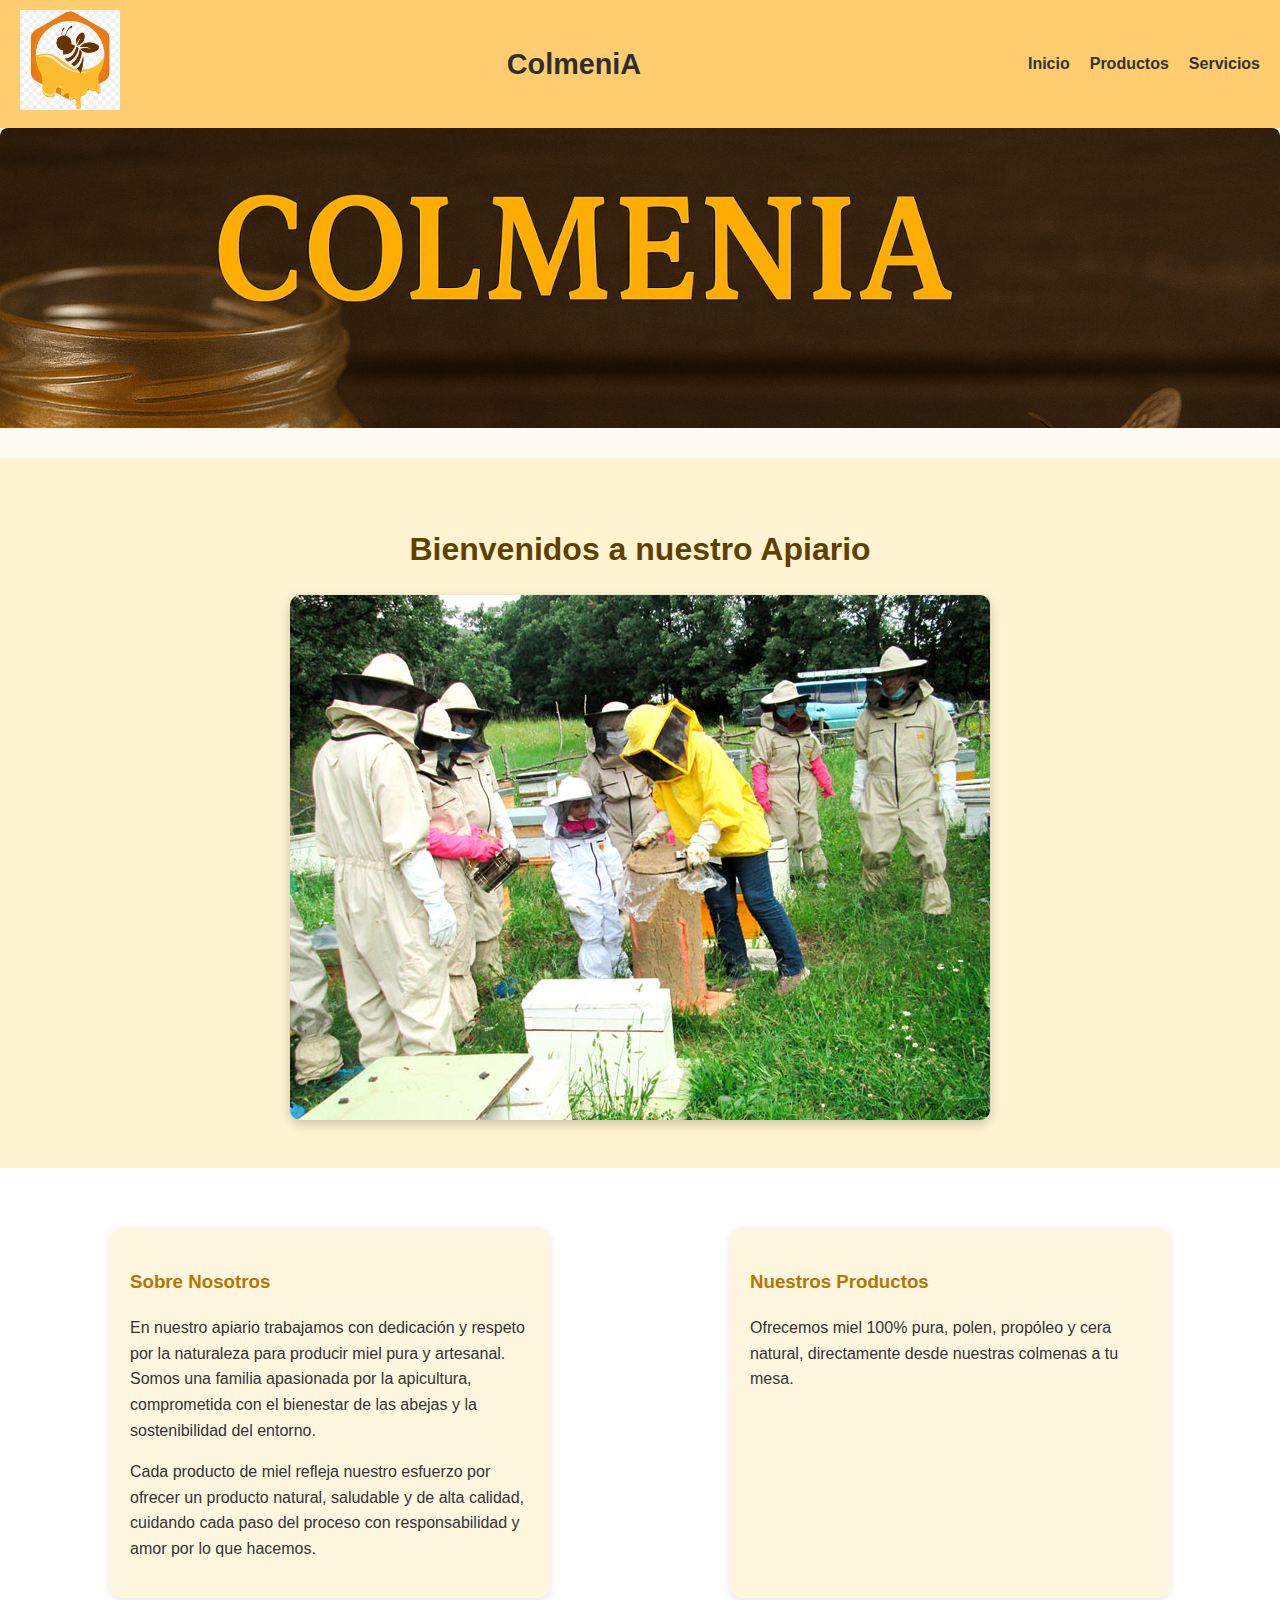
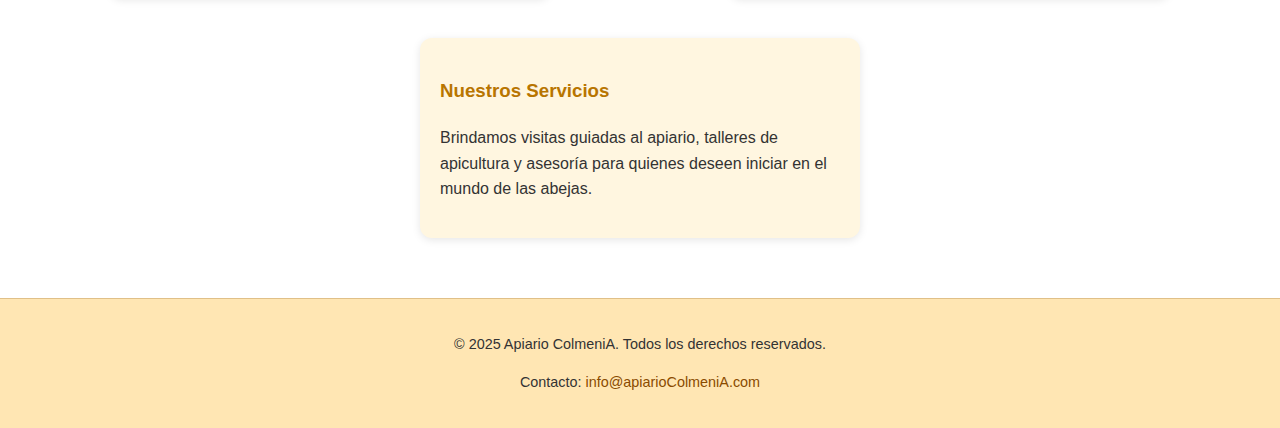
<file: index.html>
<!DOCTYPE html>
<html lang="es">
<head>
    <meta charset="UTF-8">
    <meta name="viewport" content="width=device-width, initial-scale=1.0">
    <title>colmenia</title>
    <link rel="stylesheet" href="css/index.css">
</head>
<body>
    <header >
        <div>
            <a href="index.html">
                <img src="img/png-clipart-honey-bee-honey-bee-logo-beekeeping-bee-honey-bee-food-thumbnail.png" alt="" width="100px">
            </a>
        </div>
        <h1>
            <a href="index.html">
                <li>ColmeniA</li>
            </a>
        </h1>
        <nav class="menu">
                <ul class="menu-list">
                    <li><a href="index.html">Inicio</a></li>
                    <li><a href="productos.html">Productos</a></li>
                    <li><a href="servicios.html">Servicios</a></li>
                </ul>
        </nav>
    </header>
        <section class="banner-index">
            <img src="img/colmenia.jpg" alt="" />
        </section>
    <section class="foto" >
        <div class="caja-texto">
            <h2>
                Bienvenidos a nuestro Apiario
            </h2>
        </div>
        <div class="contenedor-imagen">
            <img src="img/Apicultor-por-un-dia-en-la-sierra-de-guadarrama.jpg" alt="" width="">
        </div>
    </section>
    <section class="contenedor">
        <div class="caja-texto1">
            <h3>Sobre Nosotros</h3>
            <p>
                En nuestro apiario trabajamos con dedicación y respeto por la naturaleza para producir miel pura y artesanal. Somos una familia apasionada por la apicultura, comprometida con el bienestar de las abejas y la sostenibilidad del entorno.
            </p>
            <p>
                Cada producto de miel refleja nuestro esfuerzo por ofrecer un producto natural, saludable y de alta calidad, cuidando cada paso del proceso con responsabilidad y amor por lo que hacemos.
            </p>
        </div>

        <div class="caja-texto1">
            <h3><a href="productos.html">Nuestros Productos</a></h3>
            <p>Ofrecemos miel 100% pura, polen, propóleo y cera natural, directamente desde nuestras colmenas a tu mesa.</p>
        </div>

        <div class="caja-texto1">
            <h3><a href="servicios.html">Nuestros Servicios</a></h3>
            <P>Brindamos visitas guiadas al apiario, talleres de apicultura y asesoría para quienes deseen iniciar en el mundo de las abejas.</P>
        </div>
    </section>

<footer class="footer">
    <p>&copy; 2025 Apiario ColmeniA. Todos los derechos reservados.</p>
    <p>Contacto: <a href="mailto:info@apiarioColmeniA.com">info@apiarioColmeniA.com</a></p>
</footer>

</body>
</html>
</file>
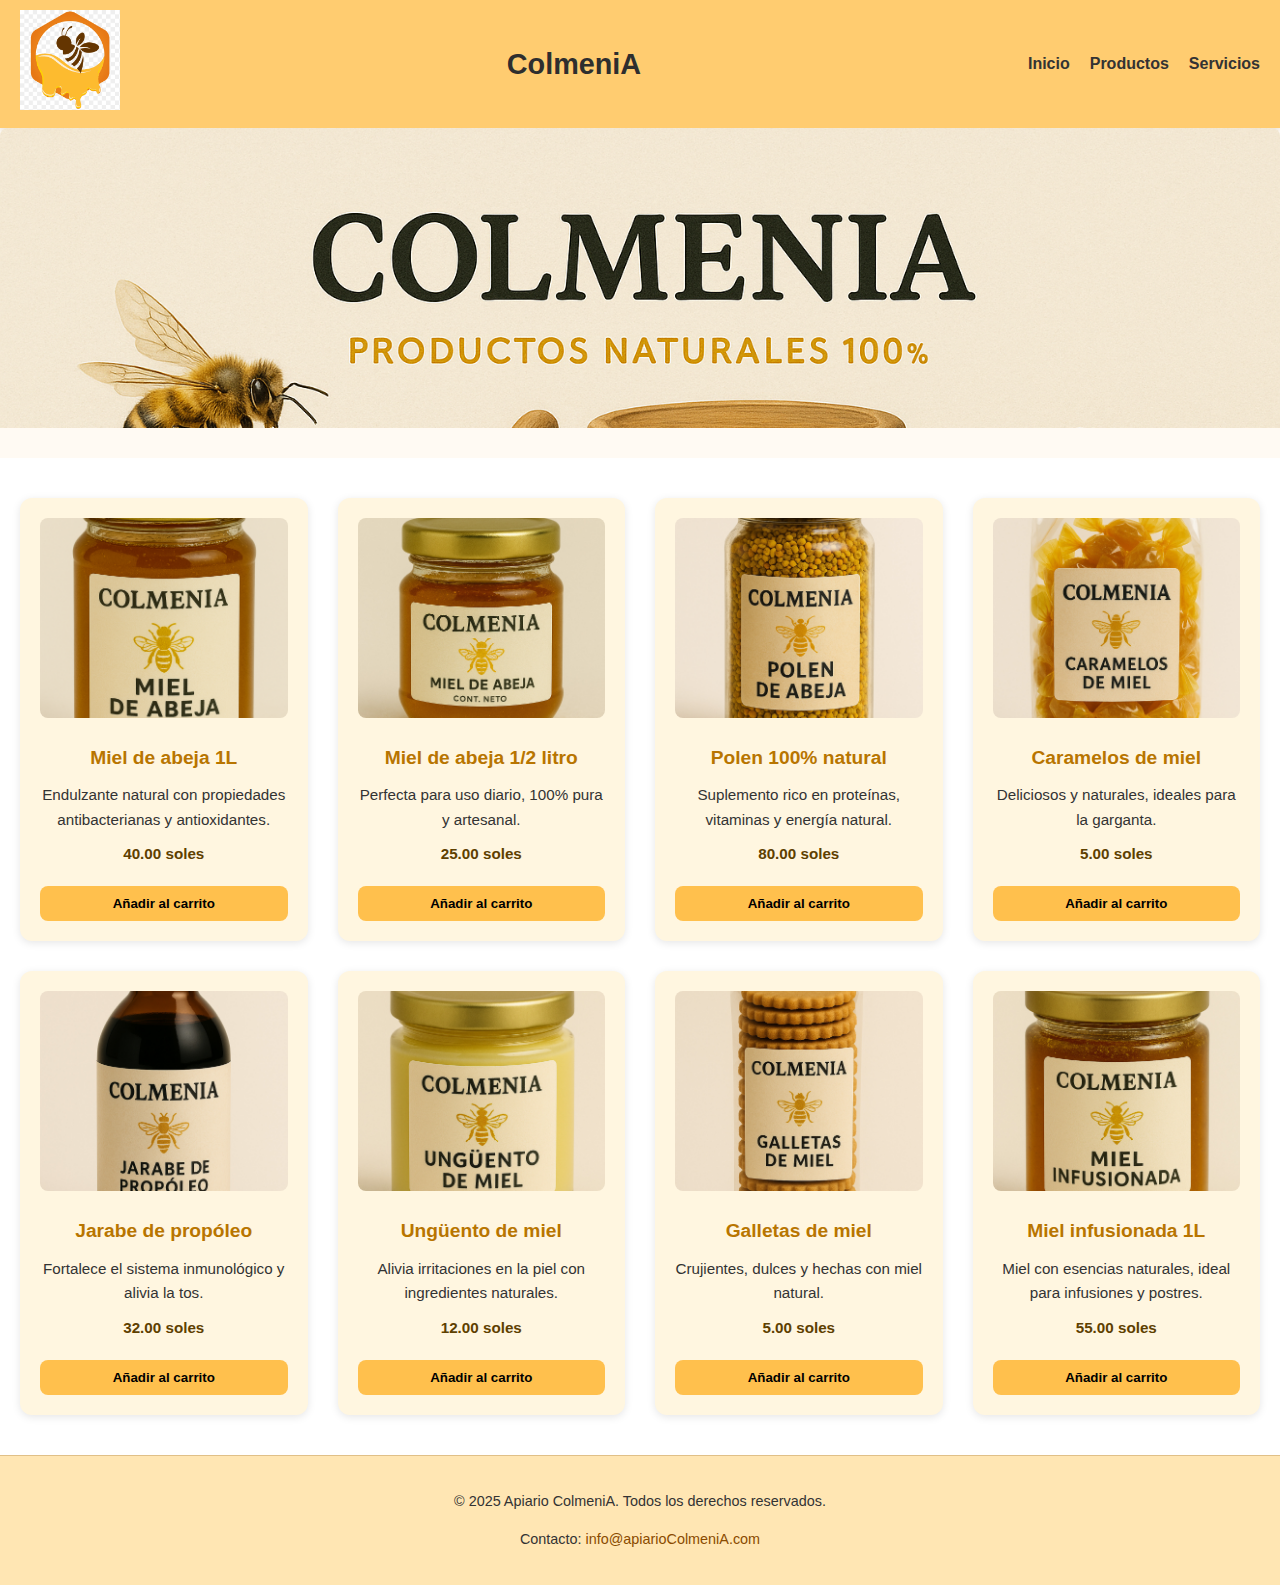
<file: productos.html>
<!DOCTYPE html>
<html lang="Es">
<head>
    <meta charset="UTF-8">
    <meta name="viewport" content="width=device-width, initial-scale=1.0">
    <title>productos</title>
    <link rel="stylesheet" href="css/productos.css">
</head>
<body>
    <header >
        <div>
            <a href="index.html">
                <img src="img/png-clipart-honey-bee-honey-bee-logo-beekeeping-bee-honey-bee-food-thumbnail.png" alt="" width="100px">
            </a>
        </div>
        <h1>
            <a href="index.html">
                <li>ColmeniA</li>
            </a>
        </h1>
        <nav class="menu">
    
                <ul class="menu-list">
                    <li><a href="index.html">Inicio</a></li>
                    <li><a href="productos.html">Productos</a></li>
                    <li><a href="servicios.html">Servicios</a></li>
                </ul>
        </nav>
    </header>
    <section class="banner">
        <img src="img/banner de colmenia.jpg" alt="">
    </section>

    <section class="productos">

    <div class="producto">
        <img src="img/miel de abeja.jpg" alt="Miel de abeja 1L">
        <h2>Miel de abeja 1L</h2>
        <p>Endulzante natural con propiedades antibacterianas y antioxidantes.</p>
        <p class="precio">40.00 soles</p>
        <button class="btn-carrito">Añadir al carrito</button>
    </div>

    <div class="producto">
        <img src="img/miel de abeja 12l.jpg" alt="Miel de abeja 1/2 litro">
        <h2>Miel de abeja 1/2 litro</h2>
        <p>Perfecta para uso diario, 100% pura y artesanal.</p>
        <p class="precio">25.00 soles</p>
        <button class="btn-carrito">Añadir al carrito</button>
    </div>

    <div class="producto">
        <img src="img/polen de abeja.jpg" alt="Polen natural">
        <h2>Polen 100% natural</h2>
        <p>Suplemento rico en proteínas, vitaminas y energía natural.</p>
        <p class="precio">80.00 soles</p>
        <button class="btn-carrito">Añadir al carrito</button>
    </div>

    <div class="producto">
        <img src="img/caramelos de miel.jpg" alt="Caramelos de miel">
        <h2>Caramelos de miel</h2>
        <p>Deliciosos y naturales, ideales para la garganta.</p>
        <p class="precio">5.00 soles</p>
        <button class="btn-carrito">Añadir al carrito</button>
    </div>

    <div class="producto">
        <img src="img/jarabe de propoleo.jpg" alt="Jarabe de propóleo">
        <h2>Jarabe de propóleo</h2>
        <p>Fortalece el sistema inmunológico y alivia la tos.</p>
        <p class="precio">32.00 soles</p>
        <button class="btn-carrito">Añadir al carrito</button>
    </div>

    <div class="producto">
        <img src="img/unguento de miel.jpg" alt="Ungüento de miel">
        <h2>Ungüento de miel</h2>
        <p>Alivia irritaciones en la piel con ingredientes naturales.</p>
        <p class="precio">12.00 soles</p>
        <button class="btn-carrito">Añadir al carrito</button>
    </div>

    <div class="producto">
        <img src="img/galletas de miel.jpg" alt="Galletas de miel">
        <h2>Galletas de miel</h2>
        <p>Crujientes, dulces y hechas con miel natural.</p>
        <p class="precio">5.00 soles</p>
        <button class="btn-carrito">Añadir al carrito</button>
    </div>

    <div class="producto">
        <img src="img/miel infusionada.jpg" alt="Miel infusionada">
        <h2>Miel infusionada 1L</h2>
        <p>Miel con esencias naturales, ideal para infusiones y postres.</p>
        <p class="precio">55.00 soles</p>
        <button class="btn-carrito">Añadir al carrito</button>
    </div>
</section>
<footer class="footer">
    <p>&copy; 2025 Apiario ColmeniA. Todos los derechos reservados.</p>
    <p>Contacto: <a href="mailto:info@apiarioColmeniA.com">info@apiarioColmeniA.com</a></p>
</footer>

</body>
</html>
</file>
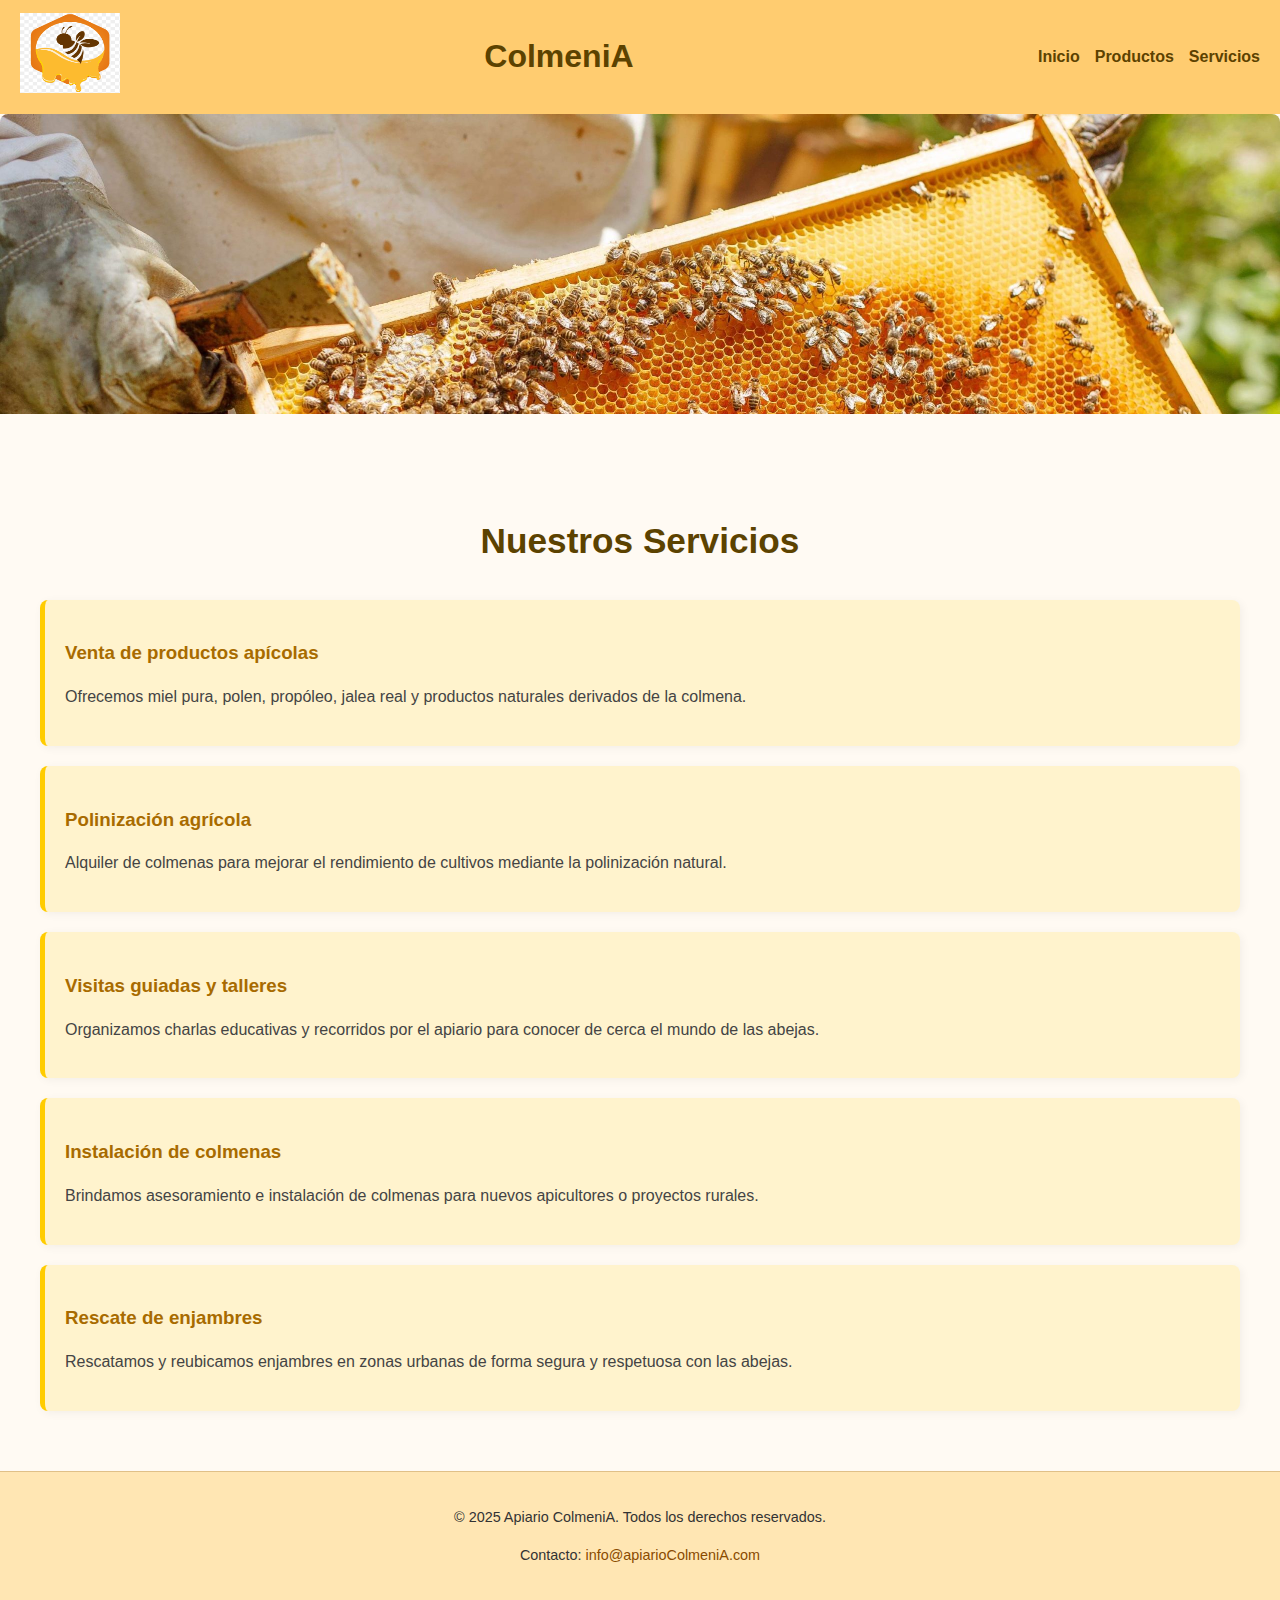
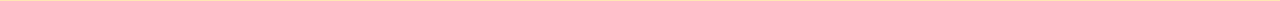
<file: servicios.html>
<!DOCTYPE html>
<html lang="es">
<head>
    <meta charset="UTF-8">
    <meta name="viewport" content="width=device-width, initial-scale=1.0">
    <title>Servicios</title>
    <link rel="stylesheet" href="css/servicios.css">
</head>
<body>
    <header >
        <div>
            <a href="index.html">
                <img src="img/png-clipart-honey-bee-honey-bee-logo-beekeeping-bee-honey-bee-food-thumbnail.png" alt="" width="100px">
            </a>
        </div>
        <h1>
            <a href="index.html">
                <li>ColmeniA</li>
            </a>
        </h1>
        <nav class="menu">
                <ul class="menu-list">
                    <li><a href="index.html">Inicio</a></li>
                    <li><a href="productos.html">Productos</a></li>
                    <li><a href="servicios.html">Servicios</a></li>
                </ul>
        </nav>
    </header>
    <section class="banner-servicios">
        <img src="img/02-gallery-apicultura-wakate-scaled-1.jpg" alt="" />
    </section>
    <section class="servicios">
        <h2>Nuestros Servicios</h2>

    <div class="servicio">
        <h3>Venta de productos apícolas</h3>
        <p>Ofrecemos miel pura, polen, propóleo, jalea real y productos naturales derivados de la colmena.</p>
    </div>

    <div class="servicio">
        <h3>Polinización agrícola</h3>
        <p>Alquiler de colmenas para mejorar el rendimiento de cultivos mediante la polinización natural.</p>
    </div>

    <div class="servicio">
        <h3>Visitas guiadas y talleres</h3>
        <p>Organizamos charlas educativas y recorridos por el apiario para conocer de cerca el mundo de las abejas.</p>
    </div>

    <div class="servicio">
        <h3>Instalación de colmenas</h3>
        <p>Brindamos asesoramiento e instalación de colmenas para nuevos apicultores o proyectos rurales.</p>
    </div>

    <div class="servicio">
        <h3>Rescate de enjambres</h3>
        <p>Rescatamos y reubicamos enjambres en zonas urbanas de forma segura y respetuosa con las abejas.</p>
    </div>
</section>
<footer class="footer">
    <p>&copy; 2025 Apiario ColmeniA. Todos los derechos reservados.</p>
    <p>Contacto: <a href="mailto:info@apiarioColmeniA.com">info@apiarioColmeniA.com</a></p>
</footer>


</body>
</html>
</file>
<file: css/index.css>
body {
    margin: 0;
    font-family: Arial, sans-serif;
    line-height: 1.6;
    background-color: #fffaf3;
    color: #333;
}
header {
    display: flex;
    align-items: center;
    justify-content: space-between;
    padding: 10px 20px;
    background-color: #ffcc70;
    box-shadow: 0 2px 6px rgba(0, 0, 0, 0.1);
}
header h1 {
    font-size: 1.8rem;
    margin: 0;
    list-style: none;
}
header a {
    text-decoration: none;
    color: #2e2e2e;
}
.menu-list {
    list-style: none;
    display: flex;
    gap: 20px;
    padding: 0;
    margin: 0;
}
.menu-list li a {
    text-decoration: none;
    color: #333;
    font-weight: bold;
}
.menu-list li a:hover {
    color: #8a4b00;
}
.foto {
    display: flex;
    flex-direction: column;
    align-items: center;
    background-color: #fff3d1;
    padding: 40px 20px;
}

.caja-texto h2 {
    font-size: 2rem;
    color: #5e4000;
    margin-bottom: 20px;
}

.contenedor-imagen img {
    width: 100%;
    max-width: 800px;
    border-radius: 10px;
    box-shadow: 0 4px 12px rgba(0,0,0,0.2);
}

.contenedor {
    padding: 40px 20px;
    display: flex;
    flex-wrap: wrap;
    justify-content: space-around;
    background-color: #fff;
}
.caja-texto1 {
    width: 100%;
    max-width: 400px;
    margin: 20px;
    background-color: #fff6e0;
    padding: 20px;
    border-radius: 12px;
    box-shadow: 0 2px 8px rgba(0,0,0,0.1);
}
.caja-texto1 h3 {
    color: #b87500;
}
.caja-texto1 a {
    color: #b87500;
    text-decoration: none;
}
.caja-texto1 a:hover {
    text-decoration: underline;
}
.footer {
    text-align: center;
    background-color: #ffe6b3;
    padding: 20px;
    font-size: 0.9rem;
    color: #333;
    border-top: 1px solid #e0c088;
}
.footer a {
    color: #8a4b00;
    text-decoration: none;
}

.banner-index{
    width: 100%;
    max-height: 300px;
    overflow: hidden;
    margin-bottom: 30px;
}

.banner-index img {
    width: 100%;
    height: 100%;
    object-fit: cover;
    display: block;
    border-radius: 8px;
}
</file>
<file: css/productos.css>
body {
    margin: 0;
    font-family: Arial, sans-serif;
    background-color: #fffaf3;
    line-height: 1.6;
    color: #333;
}


header {
    display: flex;
    align-items: center;
    justify-content: space-between;
    background-color: #ffcc70;
    padding: 10px 20px;
    box-shadow: 0 2px 6px rgba(0, 0, 0, 0.1);
}

header h1 {
    font-size: 1.8rem;
    margin: 0;
    list-style: none;
}

header a {
    text-decoration: none;
    color: #2e2e2e;
}

.menu-list {
    list-style: none;
    display: flex;
    gap: 20px;
    margin: 0;
    padding: 0;
}

.menu-list li a {
    text-decoration: none;
    color: #333;
    font-weight: bold;
}

.menu-list li a:hover {
    color: #8a4b00;
}
.banner{
    width: 100%;
    max-height: 300px;
    overflow: hidden;
    margin-bottom: 30px;
}

.banner img {
    width: 100%;
    height: 100%;
    object-fit: cover;
    display: block;
    border-radius: 8px;
}

.productos {
    display: grid;
    grid-template-columns: repeat(auto-fit, minmax(250px, 1fr));
    gap: 30px;
    padding: 40px 20px;
    background-color: #fff;
}

.producto {
    background-color: #fff6e0;
    border-radius: 12px;
    padding: 20px;
    text-align: center;
    box-shadow: 0 2px 8px rgba(0,0,0,0.1);
    display: flex;
    flex-direction: column;
    justify-content: space-between;
}

.producto img {
    width: 100%;
    max-height: 200px;
    object-fit: cover;
    border-radius: 8px;
    margin-bottom: 15px;
}

.producto h2 {
    font-size: 1.2rem;
    color: #b87500;
    margin: 10px 0 5px;
}

.producto p {
    font-size: 0.95rem;
    margin: 5px 0;
}

.precio {
    font-weight: bold;
    color: #5e4000;
    margin-top: 10px;
}

.btn-carrito {
    margin-top: 15px;
    padding: 10px;
    border: none;
    background-color: #ffc04d;
    color: #000;
    font-weight: bold;
    border-radius: 8px;
    cursor: pointer;
    transition: background-color 0.3s;
}
.footer {
    text-align: center;
    background-color: #ffe6b3;
    padding: 20px;
    font-size: 0.9rem;
    color: #333;
    border-top: 1px solid #e0c088;
}
.footer a {
    color: #8a4b00;
    text-decoration: none;
}
</file>
<file: css/servicios.css>
body {
    margin: 0;
    font-family: Arial, sans-serif;
    background-color: #fffaf3;
    line-height: 1.6;
    color: #333;
}
.banner-servicios {
    width: 100%;
    max-height: 300px;
    overflow: hidden;
    margin-bottom: 30px;
}

.banner-servicios img {
    width: 100%;
    height: 100%;
    object-fit: cover;
    display: block;
    border-radius: 8px;
}

header {
    background-color: #ffcc70;
    display: flex;
    align-items: center;
    justify-content: space-between;
    padding: 10px 20px;
    flex-wrap: wrap;
}

header img {
    max-height: 80px;
}

header h1 {
    font-size: 2rem;
    color: #5c4200;
    list-style: none;
}

header h1 a {
    text-decoration: none;
    color: inherit;
}

.menu-list {
    list-style: none;
    display: flex;
    gap: 15px;
}

.menu-list li a {
    text-decoration: none;
    color: #5c4200;
    font-weight: bold;
    transition: color 0.3s ease;
}

.servicios {
    padding: 40px 20px;
    max-width: 1200px;
    margin: auto;
}

.servicios h2 {
    text-align: center;
    color: #5c4200;
    margin-bottom: 30px;
    font-size: 2.2rem;
}

.servicio {
    background-color: #fff3cd;
    border-left: 5px solid #ffcc00;
    margin-bottom: 20px;
    padding: 20px;
    border-radius: 8px;
    box-shadow: 2px 2px 10px rgba(0,0,0,0.05);
    transition: transform 0.2s ease;
}

.servicio h3 {
    color: #a86b00;
    margin-bottom: 10px;
}

.servicio p {
    color: #444;
}
.footer {
    text-align: center;
    background-color: #ffe6b3;
    padding: 20px;
    font-size: 0.9rem;
    color: #333;
    border-top: 1px solid #e0c088;
}
.footer a {
    color: #8a4b00;
    text-decoration: none;
}
</file>
